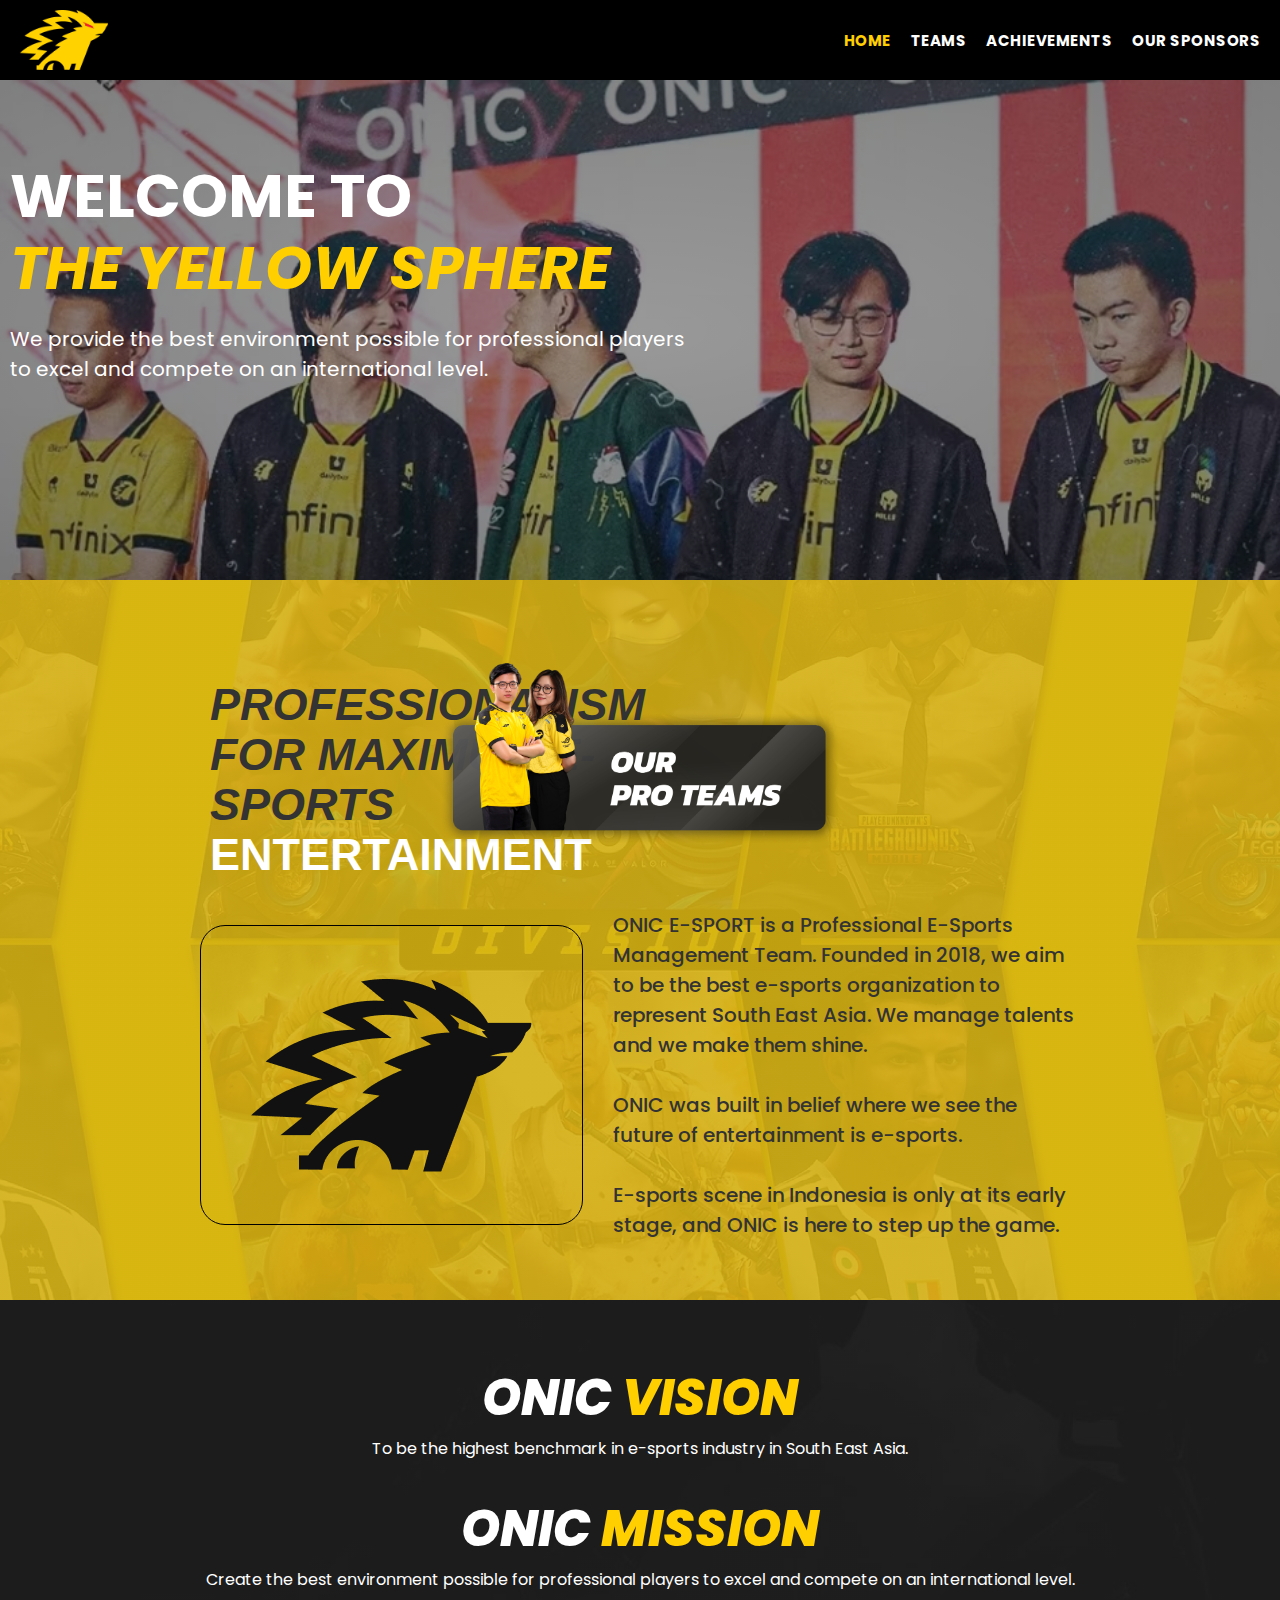
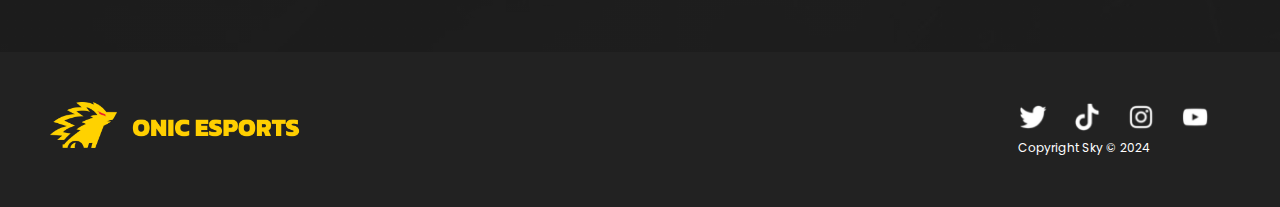
<file: index.html>
<!DOCTYPE html>
<html lang="en">
<head>
    <meta charset="UTF-8">
    <meta http-equiv="X-UA-Compatible" content="IE=edge">
    <meta name="viewport" content="width=device-width, initial-scale=1.0">
    <title>ONIC ESPORT</title>
    <link rel="stylesheet" href="style.css">
    <link rel="icon" href="./Image/Logo/onic.png">
    <link rel="preconnect" href="https://fonts.googleapis.com">
    <link rel="preconnect" href="https://fonts.gstatic.com" crossorigin>
    <link href="https://fonts.googleapis.com/css2?family=Poppins:wght@300;700;800&display=swap" rel="stylesheet">
</head>
<body>
    <header>
        <div class="onic-header-container">
            <div class="left-section">
                <a href="index.html">
                    <img src="./Image/Logo/onic.png">
                </a>
   
            </div>
            <div class="right-section">
                <div class="hambuger-menu-container">
                    <div class="hambuger-line1"></div>
                    <div class="hambuger-line2"></div>
                    <div class="hambuger-line3"></div>
                </div>
                <div class="nav-bar">
                    <ul>
                        <li>
                            <a href="index.html" class="selected">Home</a>
                        </li>
                        <li>
                            <a href="team.html">Teams</a>
                        </li>
                        <li>
                            <a href="prize.html">Achievements</a>
                        </li>
                        <li>
                            <a href="">Our Sponsors</a>
                        </li>
                    </ul>
                </div>
            </div>
        </div>
    </header>

    <main>
        <div class="onic-esport-body-container">
            <div class="home-page">
                <h1>WELCOME TO<br>
                    <p>THE YELLOW SPHERE</p></h1>
    
                <div class="text-container">
                    <p>We provide the best environment possible for professional players to excel and compete on an international level.</p>
                </div>
            </div>
        </div>

        <div class="pro-team">
            <img src="./Image/Logo/pro-team-button.4a27c6c8ea26e0d7b8c5.png">
        </div>
    </main>

    <section>
        <div class="home-second-page">
            <div class="content">

                <div class="second-page-title">
                    <div class="header">Professionalism For Maximum E-sports <p>Entertainment</p></div>
                </div>

                <div class="second-page-flex">
                    <div class="first-flex">
                        <img src="./Image/Logo/Untitled.png">
                    </div>
                    <div class="second-flex">
                        <p>ONIC E-SPORT is a Professional E-Sports Management Team. Founded in 2018, we aim to be the best e-sports organization to represent South East Asia. We manage talents and we make them shine.</p>
                        <br>
                        <p>ONIC was built in belief where we see the future of entertainment is e-sports.</p>
                        <br>
                        <p>E-sports scene in Indonesia is only at its early stage, and ONIC is here to step up the game.</p>
                    </div>
                </div>
            </div>
        </div>
    </section>

    <section>
        <div class="home-third-page">
            <div class="content">
                <div class="vision-container">
                    <div class="vision-header">
                        Onic<p>vision</p>
                    </div>
                    <div class="vision-title">
                        To be the highest benchmark in e-sports industry in South East Asia.
                    </div>
                </div>

                <div class="mission-container">
                    <div class="mission-header">
                        Onic <p>Mission</p>
                    </div>
                    <div class="mission-title">
                        Create the best environment possible for professional players to excel and compete on an international level.
                    </div>
                </div>
            </div>
        </div>
    </section>
    
    <footer>
        <div class="footer-container">
            <div class="footer-left-section">
                <div class="logo-container">
                    <a href="index.html">
                        <img src="./Image/Logo/onic-logo-full.1e51a5973d15e1cea427.png">
                    </a>
                </div>
            </div>
            <div class="footer-right-section">
                <div class="link-item">
                    <a href="https://twitter.com/onic_esports">
                        <img src="./Image/Logo/twitter.png">
                    </a>
                    <a href="https://www.tiktok.com/@onic.esports">
                        <img src="./Image/Logo/tiktok.png">
                    </a>
                    <a href="https://www.instagram.com/onic.esports/">
                        <img src="./Image/Logo/instagram.png">
                    </a>
                    <a href="https://www.youtube.com/c/ONICEsports">
                        <img src="./Image/Logo/youtube.png">
                    </a>
                </div>
                <div class="copy-right">
                    Copyright Sky © 2024
                </div>
            </div>
        </div>
    </footer>
    <script src="home.js"></script>
</body>
</html>
</file>
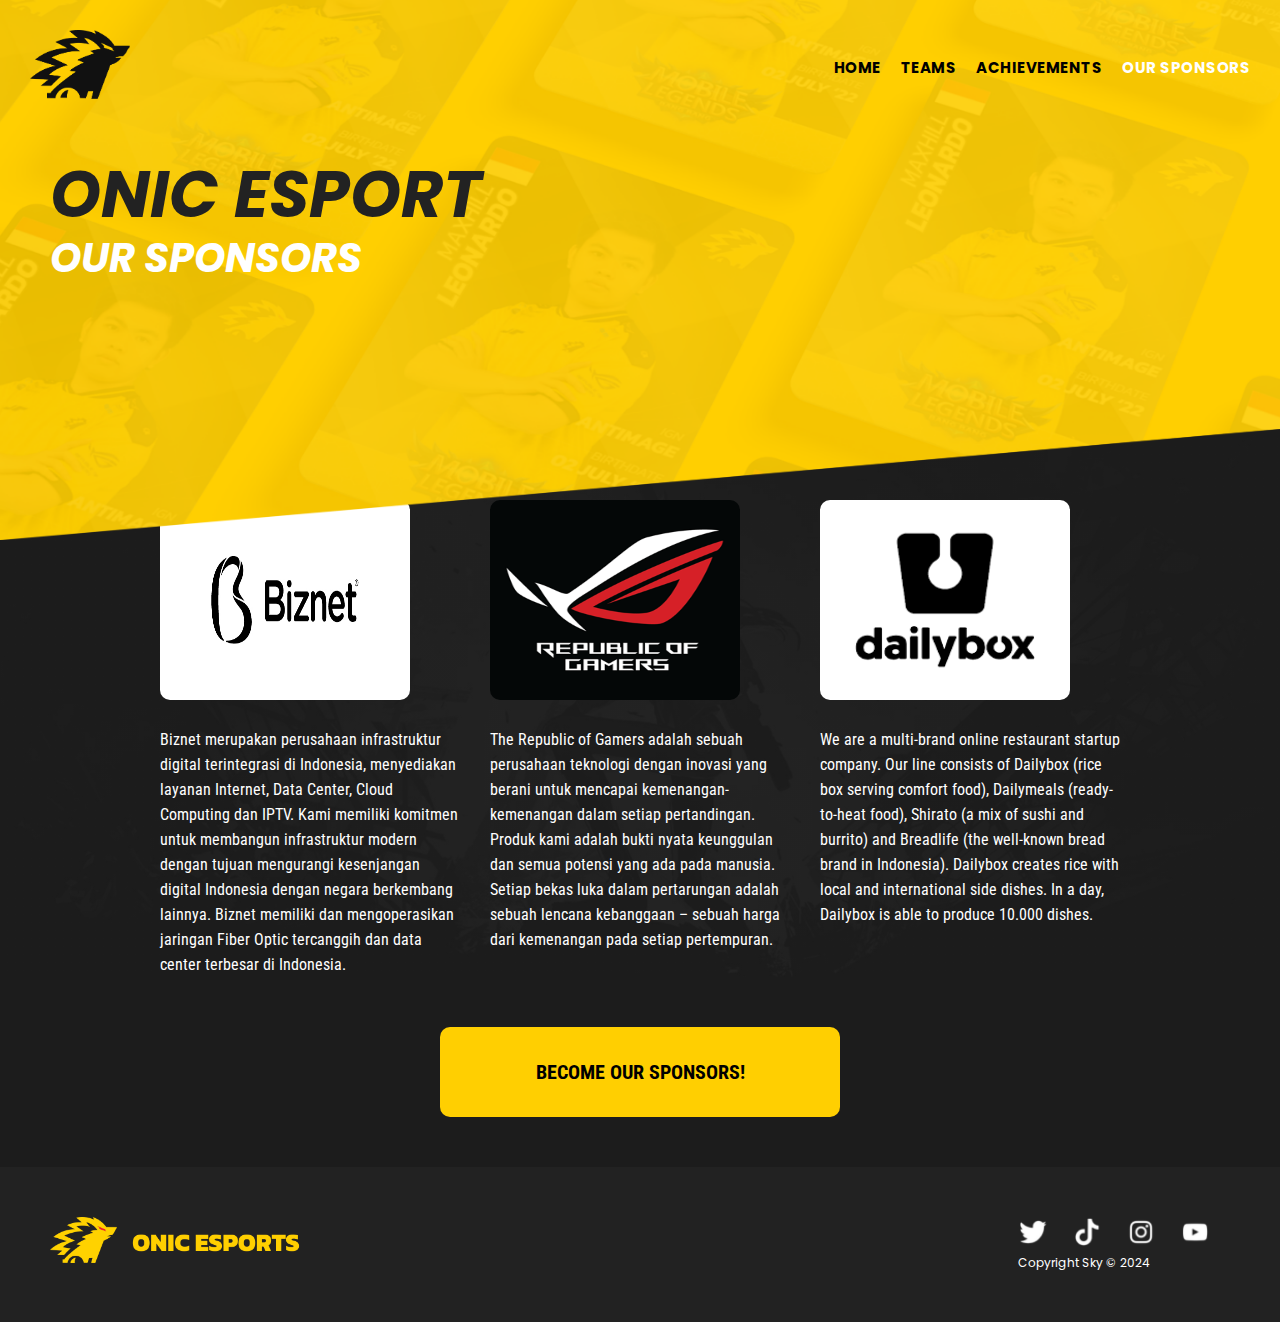
<file: sponsors.html>
<!DOCTYPE html>
<html lang="en">
<head>
    <meta charset="UTF-8">
    <meta http-equiv="X-UA-Compatible" content="IE=edge">
    <meta name="viewport" content="width=device-width, initial-scale=1.0">
    <title>ONIC ESPORT</title>
    <link rel="stylesheet" href="sponsor.css">
    <link rel="icon" href="./Image/Logo/onic.png">
    <link rel="preconnect" href="https://fonts.googleapis.com">
    <link rel="preconnect" href="https://fonts.gstatic.com" crossorigin>
    <link href="https://fonts.googleapis.com/css2?family=Poppins:wght@300;700;800&display=swap" rel="stylesheet">
    <style>
        @import url('https://fonts.googleapis.com/css2?family=Poppins:ital,wght@0,100;0,200;0,300;0,400;0,500;0,600;0,700;0,800;0,900;1,100;1,200;1,300;1,400;1,500;1,600;1,700;1,800;1,900&display=swap');
    </style>
</head>
<body>
    <header>
        <div class="team-player-header-container">
            <div class="team-player-container">
                <div class="left-section">
                    <a href="index.html">
                        <img src="./Image/Logo/Untitled.png">
                    </a>
                </div>

                <div class="right-section">
                    <div class="hambuger-menu-container">
                        <div class="hambuger-line1"></div>
                        <div class="hambuger-line2"></div>
                        <div class="hambuger-line3"></div>
                    </div>
                    <div class="nav-bar">
                        <ul>
                            <li>
                                <a href="index.html">Home</a>
                            </li>
                            <li>
                                <a href="team.html">Teams</a>
                            </li>
                            <li>
                                <a href="prize.html">Achievements</a>
                            </li>
                            <li>
                                <a href="#" class="selected">Our Sponsors</a>
                            </li>
                        </ul>
                    </div>
                </div>
            </div>

            <div class="player-container">
                <h1>Onic esport</h1>
                <h2>our sponsors</h2>
            </div>
        </div>

        <div class="main-body-container">
            <div class="sponsors-container">
                <div class="first-grid">
                    <div class="img-container">
                        <img src="./Image/guideline-logo-biznet-04.jpg">
                    </div>
                    <p>Biznet merupakan perusahaan infrastruktur digital terintegrasi di Indonesia, menyediakan layanan Internet, Data Center, Cloud Computing dan IPTV. Kami memiliki komitmen untuk membangun infrastruktur modern dengan tujuan mengurangi kesenjangan digital Indonesia dengan negara berkembang lainnya. Biznet memiliki dan mengoperasikan jaringan Fiber Optic tercanggih dan data center terbesar di Indonesia.</p>
                </div>
                <div class="second-grid">
                    <div class="img-container">
                        <img src="./Image/republic-of-gamers-new-logo-C7B28EBFFE-seeklogo.com.png">
                    </div>
                    <p>The Republic of Gamers adalah sebuah perusahaan teknologi dengan inovasi yang berani untuk mencapai kemenangan-kemenangan dalam setiap pertandingan. Produk kami adalah bukti nyata keunggulan dan semua potensi yang ada pada manusia. Setiap bekas luka dalam pertarungan adalah sebuah lencana kebanggaan – sebuah harga dari kemenangan pada setiap pertempuran.</p>
                </div>
                <div class="third-gird">
                    <div class="img-container">
                        <img src="./Image/images.png">
                    </div>
                    <p>We are a multi-brand online restaurant startup company. Our line consists of Dailybox (rice box serving comfort food), Dailymeals (ready-to-heat food), Shirato (a mix of sushi and burrito) and Breadlife (the well-known bread brand in Indonesia). Dailybox creates rice with local and international side dishes. In a day, Dailybox is able to produce 10.000 dishes.</p>
                </div>
            </div>
        </div>
    </header>

    <div class="sponsor-button-container">
        <button class="sponsor-button">BECOME OUR SPONSORS!</button>
    </div>


    <footer>
        <div class="footer-container">
            <div class="footer-left-section">
                <div class="logo-container">
                    <a href="index.html">
                        <img src="./Image/Logo/onic-logo-full.1e51a5973d15e1cea427.png">
                    </a>
                </div>
            </div>
            <div class="footer-right-section">
                <div class="link-item">
                    <a href="https://twitter.com/onic_esports">
                        <img src="./Image/Logo/twitter.png">
                    </a>
                    <a href="https://www.tiktok.com/@onic.esports">
                        <img src="./Image/Logo/tiktok.png">
                    </a>
                    <a href="https://www.instagram.com/onic.esports/">
                        <img src="./Image/Logo/instagram.png">
                    </a>
                    <a href="https://www.youtube.com/c/ONICEsports">
                        <img src="./Image/Logo/youtube.png">
                    </a>
                </div>
                <div class="copy-right">
                    Copyright Sky © 2024
                </div>
            </div>
        </div>
    </footer>
    <script src="home.js"></script>
</body>
</html>
</file>
<file: style.css>
*
{
    padding: 0px;
    margin: 0px;
    box-sizing: border-box;
    text-decoration: none;
    list-style: none;
}

body
{
    font-family: Poppins,sans-serif;
}

.onic-header-container
{
    background-color:black;
    height: 80px;
    display: flex;
    flex-direction: row;
    justify-content: space-between;
    padding: 10px 20px;
}

.onic-header-container .left-section
{
    max-width: 90px;
    max-height: 90px;
    text-align: center;
}

.onic-header-container .left-section img
{
    cursor: pointer;
    width: 100%;
    height: 100%;
}


.right-section
{
    display: flex;
    flex-direction: row;
    text-align: center;
    align-items: center;
    text-transform: uppercase;
    font-weight: bold;
    letter-spacing: 0.5px;
}

.right-section ul 
{
    display: flex;
    flex-direction: row;
}

.right-section li 
{
    margin-left: 20px;
}

.right-section ul li a 
{
    color: white;
    text-decoration: none;
    font-size: 15px;
    font-weight: 700;
}

.right-section .selected
{
    color: #ffcf00;
}

.right-section ul li a:hover
{
    color:#ffcf00;
}

.onic-esport-body-container
{
    background:radial-gradient(rgba(0,0,0,0.4),rgba(0,0,0,0.5)),url(./Image/Background/onic-esports-10182023.avif);
    width: 100%;
    padding-top: 30px;
    background-repeat: no-repeat;
    background-size:cover;
    height: 500px;   
    position: relative;
}

.home-page
{
    margin-top: 50px;
    margin-left: 10px;
}

.pro-team
{
    cursor: pointer;
    height: auto;
    left: 0;
    margin: auto;
    position: absolute;
    right: 0;
    top: 20vh;
    width: 300px;
}

.pro-team img 
{
    height: 100%;
    object-fit: contain;
    width: 100%;
}

@media only screen and (min-width: 900px) 
{
    .pro-team,
    .pro-team img
    {
        height: auto;
        top: 72vh;
        width: 400px;
    }
}



.onic-esport-body-container h1 
{
    font-size: 60px;
    color: white;
    line-height: 1.2;
    font-family: poppins,Arial, Helvetica, sans-serif;
}

.onic-esport-body-container h1 p 
{
    color: #ffcf00;
    font-style: italic;
    font-family: poppins,Arial, Helvetica, sans-serif;
}

.text-container p
{
    margin-top: 20px;
    font-size: 20px;
    max-width: 700px;
    color: white;
}

.content 
{
    overflow-x: hidden;
    padding: 60px 200px;
    margin: auto;
    width: 100%;
    align-items: center;
}

.home-second-page
{
    display: flex;
    justify-content: center;
    align-items: center;
    padding-top: 30px;
    width: 100%;
    height: 100%;
    background:linear-gradient(rgba(212,176,18,.9),rgba(212,176,18,.9)),url('./Image/Background/home-second-banner.7ae2366fd021dfff6f16.png');
    background-position: top;
    background-size: contain;
}

.second-page-title
{
    color: #333333;
    margin-left: 10px;
}

.second-page-title .header
{
    font-weight: 700;
    line-height: 50px;
    font-size: 30px;
    font-style: italic;
    font-family: Arial, Helvetica, sans-serif;
    color: #333333;
    text-transform: uppercase;
    font-size: 45px;
    margin-bottom: 10px;
    margin-top: 10px;
    max-width: 500px;
}

.second-page-title .header p
{
    color: white;
    font-style: normal;
}

.nav-bar.active
{
    z-index: 100;
}

.second-page-flex
{
    align-items: center;
    display: flex;
    justify-content: space-between;
    margin-top: 30px;
}

.first-flex
{
    align-items: center;
    border: 1px solid #000;
    border-radius: 25px;
    display: flex;
    height: 300px;
    justify-content: center;
    margin-right: 30px;
    padding: 50px;
}

.second-flex 
{
    font-weight:500;
    color: #333333;
    font-size: 20px;
    font-family: Poppins,sans-serif;
}


.home-third-page
{
    width: 100%;
    height: 100%;
    background:linear-gradient(rgba(0,0,0,.7),rgba(0,0,0,.7)), url('./Image/Background/main-bg.69d901a8833d699dd8dd.png');
}

.vision-container
{
    text-align: center;
    color: white;
    margin-bottom: 30px;
}

.vision-header,.mission-header
{
    font-weight: 800;
    font-style: italic;
    text-transform: uppercase;
    font-size: 50px;
    display: flex;
    justify-content: center;
    align-items: center;
}

.vision-header p,.mission-header p 
{
    font-size: 50px;
    color:#ffcf00;
    margin-left: 10px;
}


.mission-container
{
    text-align: center;
    color: white;
}


.footer-container
{
    background-color: #222222;
    display: flex;
    flex-direction: row;
    padding: 50px;
    justify-content: space-between;
}

.logo-container
{
    max-width: 500px;
}

.logo-container img 
{
    width: 250px;
    cursor: pointer;
}


.link-item img 
{
    width: 30px;
    margin-right: 20px;
}

.copy-right
{
    color: white;
    font-size: 12px;
}


@media screen and (max-width:900px)
{

    .onic-header-container .left-section img
    {      
        margin-top: 4px;
        cursor: pointer;
        width: 60px;
        height: auto;
    }


    .hambuger-menu-container
    {
        position: absolute;
        cursor: pointer;
        padding-bottom: 5px;
        right: 20px;
        z-index: 200;
    }

    .hambuger-line1,.hambuger-line2,.hambuger-line3
    {
        width: 25px;
        height: 2px;
        margin:5px 0px;
        background-color:white;
        transition: 0.4s;
    }

    .hambuger-line1,.hambuger-line2,.hambuger-line3:hover
    {
        color: #ffcf00;
    }

    
    .rotatePlus45deg
    {
        transform: rotate(45deg) translate(3px,2px);
    }

    .hideLine2
    {
        display: none;
    }

    .rotateMinus45deg
    { 
        transform: rotate(-45deg) translate(3px,-2px);
    }

    .left-section
    {
        z-index: 1000;
    }


    .nav-bar
    {
        position: absolute;
        top:0px;
        left: 0px;
        right: 0px;
        background-color:black;
        opacity: 0;
        transition: 0.6s;
    }

    .nav-bar,
    .nav-bar.active
    {
        pointer-events: auto;
    }

    .nav-bar ul
    {
        opacity: 0;
        display: flex;
        flex-direction: column;
        justify-content: center;
        text-align: center;
        padding: 20px 0px;
        align-items: center;
        margin:20px 0px;
    }

    .nav-bar.active
    {
        opacity: 1;
    }

    .nav-bar.active ul 
    {
        opacity: 1;
    }

    .nav-bar.active ul li
    {
        margin:10px 0px;
    }

    ul li a:hover 
    {
        color: #ffcf00;
    }    
}

@media screen and (max-width:915px)
{
    .home-second-page .content
    {
        padding: 30px 30px;
        margin: 0;
    }

    .first-flex
    {
        align-items: center;
        border: 1px solid #000;
        border-radius: 25px;
        display: flex;
        height: 200px;
        justify-content: center;
        padding: 50px;
    }

    .first-flex img 
    {
        width: 100%;
        height: 120px;
    }

    .second-page-title .header
    {
        font-size: 30px;
    }

    .second-page-flex
    {
        display: flex;
        flex-direction: column;
    }

    .first-flex
    {
        margin-bottom: 30px;
    }

    .second-flex
    {
        align-items: center;
        padding: 0px 30px;
        margin-bottom: 50px;
    }
    
    .pro-team
    {
        display: none;
    }
}

@media screen and (max-width:700px)
{
    .home-page h1 
    {
        font-size: 30px;
    }   

    .text-container p 
    {
        font-size: 18px;
    }

    .onic-esport-body-container 
    {
        height: 300px;
    }

    
    .pro-team
    {
        display: none;
    }
}


@media screen and (max-width:500px)
{

    .home-page h1 
    {
        font-size: 25px;
    }   

    .text-container p 
    {
        font-size: 15px;
    }


    .left-section img 
    {
        width: 100px;
        height: auto;
    }

    .home-page
    {
        margin-top: 10px;
        margin-left: 10px;
    }
    
    .second-page-title .header 
    {
        font-size: 25px;
        line-height: 1.2;
    }


    .first-flex
    {
        align-items: center;
        border: 1px solid #000;
        border-radius: 25px;
        display: flex;
        height: 200px;
        justify-content: center;
        padding: 50px;
    }

    .first-flex img 
    {
        width: 100%;
        height: 120px;
    }

    .second-flex p 
    {
        font-size: 15px;
    }

    .home-third-page .content
    {
        padding: 30px 30px;
        margin:0px;
    }

    .vision-header,.mission-header
    {
        font-size: 25px;
    }

    .vision-header p ,
    .mission-header p
    {
        font-size: 25px;
    }

    .vision-title,.mission-title
    {
        font-size: 12px;
    }

    .footer-container
    {
        display: flex;
        flex-direction: column;
        justify-content: center;
        text-align: center;
        align-items: center;
    }

    .logo-container img 
    {
        width: 200px;
        height:auto;
        margin-bottom: 20px;
    }

    .link-item img 
    {
        width: 30px;
        margin-bottom: 20px;
    }

}


@media screen and (max-width:600px)
{
    .second-page-flex
    {
        display: flex;
        justify-content: center;
    }
    .second-page-flex .first-flex
    {
        padding: 40px;
    }

    .second-page-flex img 
    {
        width: 120px;
        height: auto;
    }
}
</file>
<file: sponsor.css>
@import url('https://fonts.googleapis.com/css2?family=Roboto+Condensed:ital,wght@0,100..900;1,100..900&display=swap');

*
{
    padding: 0;
    margin: 0;
    box-sizing: border-box;
}

body
{
    font-family: Poppins,sans-serif;
}

.team-player-header-container
{
    background-position: bottom;
    background-repeat: no-repeat;
    background-size: cover;
    height: 60vh;
    position: absolute;
    width: 100%;
    z-index: 3; 
    background-image: url(./Image/Background/players-first-banner.b6ba3c5b5528ae2918f5.png);
}

.team-player-container 
{
    padding: 30px 30px;
    display: flex;
    flex-direction: row;
    align-items: center;
    justify-content: space-between;
}

.team-player-container img 
{
    width: 100px;
    height: auto;
}

.right-section
{
    display: flex;
    flex-direction: row;
    text-align: center;
    align-items: center;
    text-transform: uppercase;
    font-weight: bold;
    letter-spacing: 0.5px;
}

.right-section ul 
{
    display: flex;
    flex-direction: row;
}

.right-section li 
{
    margin-left: 20px;
    list-style: none;
}

.right-section ul li a 
{
    color: black;
    text-decoration: none;
    font-size: 15px;
    font-weight: 700;
}

.right-section .selected
{
    color: white;
}

.right-section ul li a:hover
{
    color:white;
}

.player-container 
{
    padding: 20px 50px;
    line-height: 1.2;
}

.player-container h1
{
    color: #222;
    font-size:65px;
    font-weight: bold;
    text-transform: uppercase;
    font-style: italic;
    font-family: Poppins,sans-serif;
}

.player-container h2
{
    color: white;
    font-size: 40px;
    text-transform: uppercase;
    font-style: italic;
    font-family: Poppins,sans-serif;
}

.main-body-container
{
    align-items: center;
    background-position: 50%;
    background-size: cover;
    display: flex;
    justify-content: center;
    min-height: 100vh;
    padding-top: 400px;
    position: relative;
    z-index: 2;
    background-image: linear-gradient(rgba(0,0,0,.7),rgba(0,0,0,.7)),url(./Image/Background/main-bg.69d901a8833d699dd8dd.png);
}


.sponsors-container 
{
    display: grid;
    grid-template-columns: repeat(3,300px);
    margin-top: 100px;
    column-gap: 30px;
}

.first-grid p,
.second-grid p,
.third-gird p
{
    color: white;
    font-family: "Roboto Condensed", sans-serif;
    font-optical-sizing: auto;
    line-height: 25px;
}

.img-container 
{
    margin-bottom: 20px;
    max-width: 250px;
}

.img-container img 
{
    width: 100%;
    height: 200px;
    border-radius: 10px;
}

.sponsor-button-container 
{
    display: grid;
    place-content: center;
    padding: 50px;
    background-color: #1C1C1C;
}

.sponsor-button 
{
    width: 400px;
    padding: 30px;
    font-size: 20px;
    background-color: #FFCF01;
    color: black;
    border: none;
    height: 90px;
    font-weight: 700;
    border-radius: 10px;
    cursor: pointer;
    font-family: "Roboto Condensed", sans-serif;
    font-optical-sizing: auto;
}

.sponsor-button:hover 
{
    background-color: black;
    border:1px solid #FFCF01;
    color: #FFCF01;
}

.footer-container
{
    background-color: #222222;
    display: flex;
    flex-direction: row;
    padding: 50px;
    justify-content: space-between;
}

.footer-container a 
{
    text-decoration: none;
}

.logo-container
{
    max-width: 500px;
}

.logo-container img 
{
    width: 250px;
    cursor: pointer;
}


.link-item img 
{
    width: 30px;
    margin-right: 20px;
}

.copy-right
{
    color: white;
    font-size: 12px;
}

@media screen and (max-width:900px)
{
    

    .hambuger-menu-container
    {
        position: absolute;
        cursor: pointer;
        right: 20px;
        z-index: 1;
    }

    .hambuger-line1,.hambuger-line2,.hambuger-line3
    {
        width: 25px;
        height: 2px;
        margin:5px 0px;
        background-color:black;
        transition: 0.4s;
    }

    .hambuger-line1,.hambuger-line2,.hambuger-line3:hover
    {
        color: #ffcf00;
    }

    
    .rotatePlus45deg
    {
        transform: rotate(45deg) translate(3px,2px);
    }

    .hideLine2
    {
        display: none;
    }

    .rotateMinus45deg
    { 
        transform: rotate(-45deg) translate(3px,-2px);
    }

    .left-section
    {
        z-index: 1000;
    }


    .nav-bar
    {
        position: absolute;
        top:0px;
        left: 0px;
        right: 0px;
        background-color:#ffcf00;
        opacity: 0;
        transition: 0.6s;
    }

    .nav-bar,
    .nav-bar.active
    {
        pointer-events: auto;
    }

    .nav-bar ul
    {
        opacity: 0;
        display: flex;
        flex-direction: column;
        justify-content: center;
        text-align: center;
        padding: 20px 0px;
        align-items: center;
        margin:20px 0px;
    }

    .nav-bar.active
    {
        opacity: 1;
    }

    .nav-bar.active ul 
    {
        opacity: 1;
    }

    .nav-bar.active ul li
    {
        margin:10px 0px;
    }

    .nav-bar.active ul li a 
    {
        color: black;
    }

    ul li a:hover 
    {
        color: #ffcf00;
    } 

    .sponsors-container 
    {
        display: grid;
        grid-template-columns: repeat(1,1fr);
        margin-top: 50px;
        padding: 50px;
        row-gap:50px;
        column-gap: 30px;
    }


    .img-container img 
    {
        width: 100%;
        height: 150px;
        border-radius: 10px;
    }

    .main-body-container
    {
        padding-top: 550px;
    }


}


@media screen and (max-width:500px)
{
    .team-player-container .left-section img 
    {
        width: 70px;
        height: auto;
    }
    .player-image-container
    {
        display: grid;
        grid-template-columns: 1fr;
        column-gap: 0;
        row-gap: 20px;
    }

    .footer-container
    {
        display: flex;
        flex-direction: column;
        justify-content: center;
        text-align: center;
        align-items: center;
    }

    .logo-container img 
    {
        width: 200px;
        height:auto;
        margin-bottom: 20px;
    }

    .link-item img 
    {
        width: 30px;
        margin-bottom: 20px;
    }

    .player-container h1
    {
        font-size: 40px;
    }

    .player-container h2 
    {
        font-size: 30px;
    }
}


@media (min-width:200px) and (max-width:500px)
{
    .sponsor-button 
    {
        width: auto;
        padding: 30px;
        font-size: 18px;
        background-color: #FFCF01;
        color: black;
        border: none;
        height: 90px;
        font-weight: 700;
        border-radius: 10px;
        cursor: pointer;
    }
    
}
</file>
